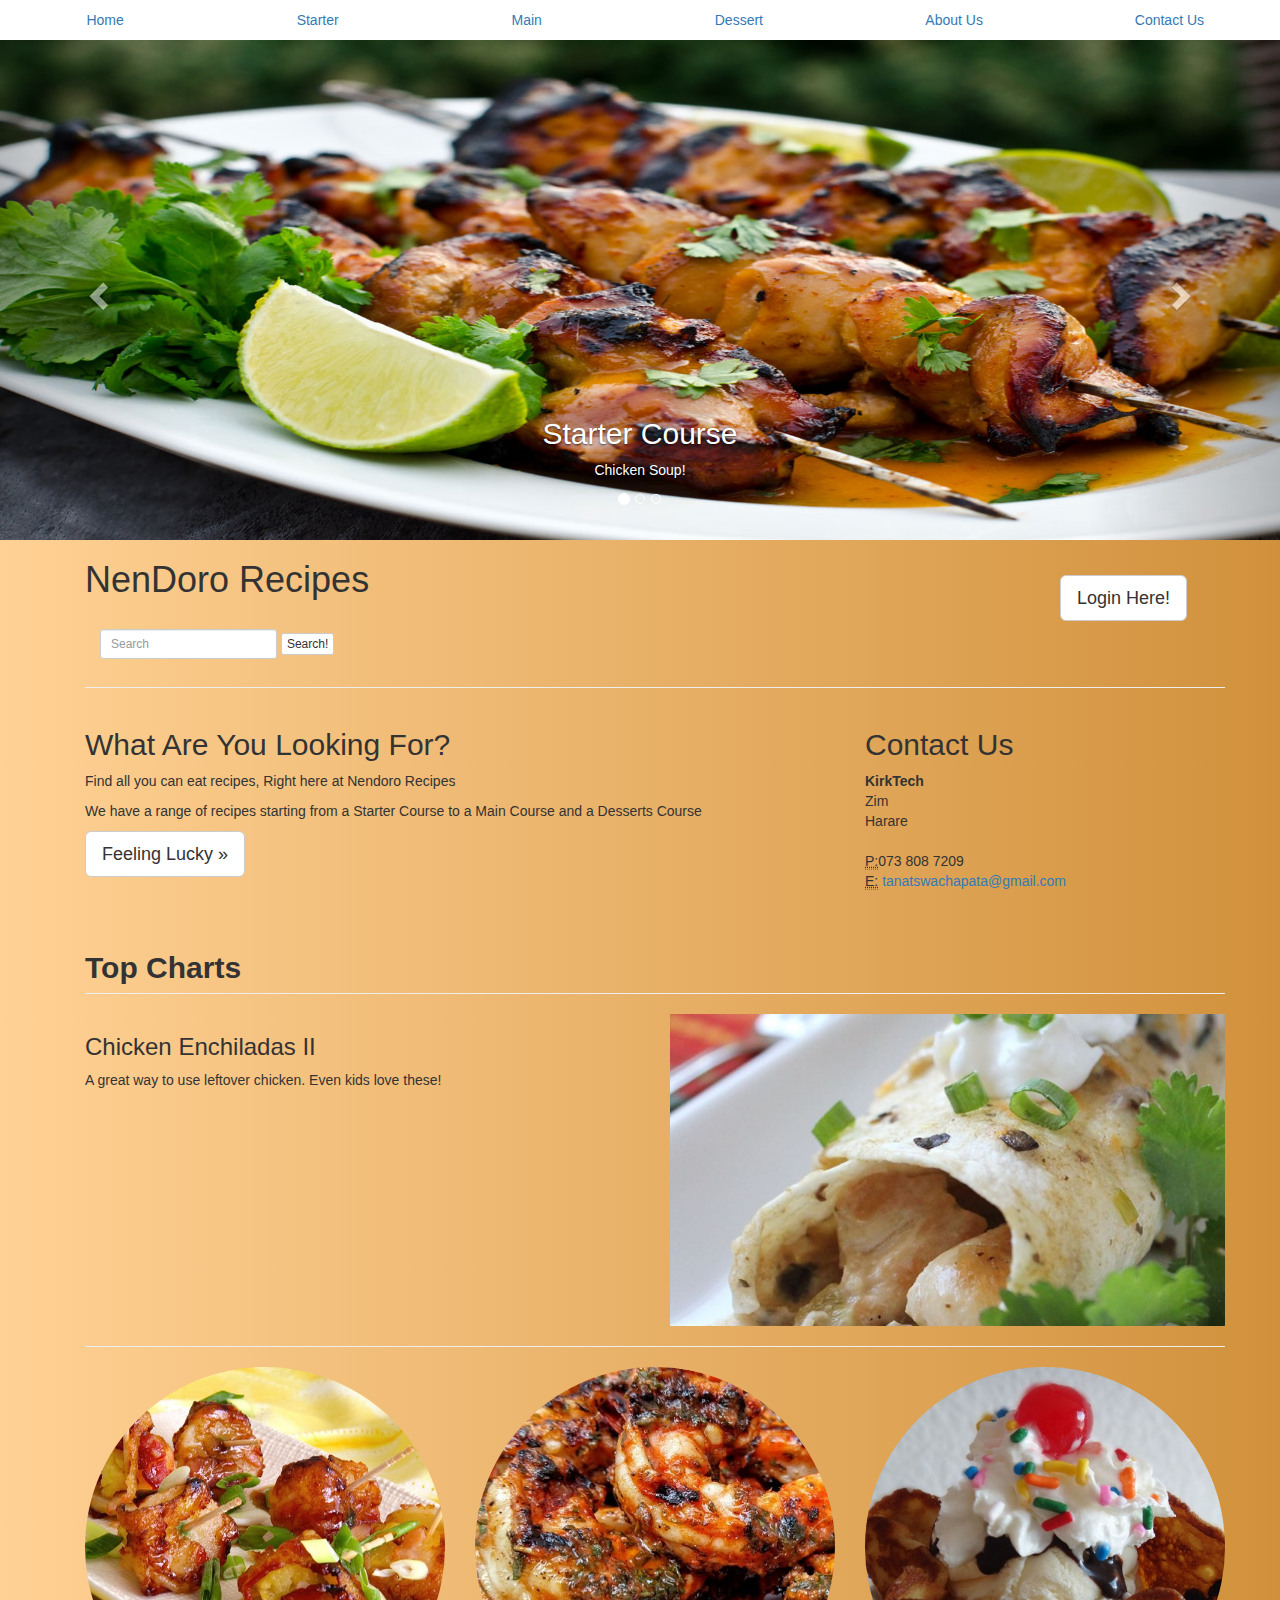
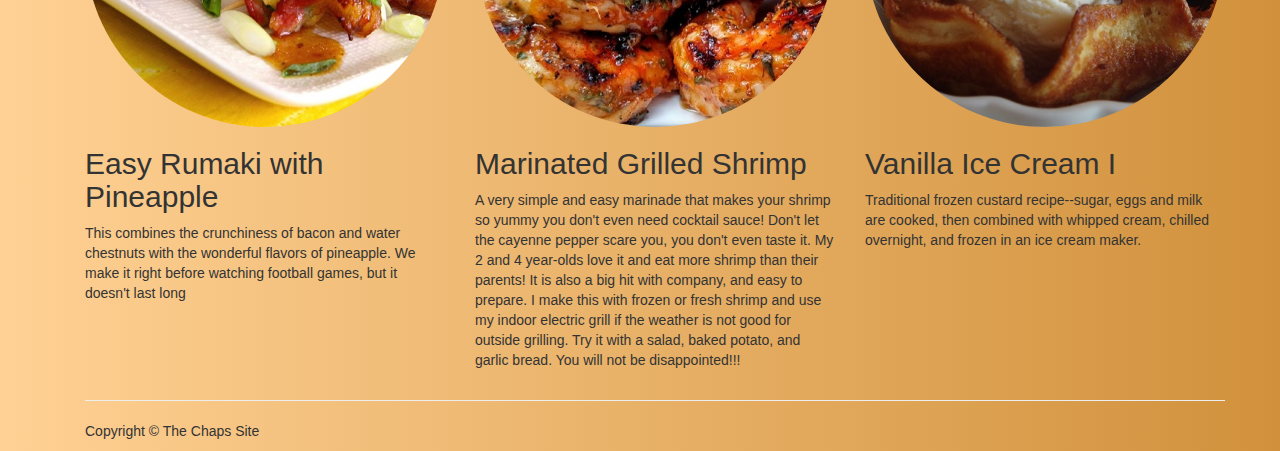
<file: index.html>
<!DOCTYPE html>
<html lang="en">

<head>

    <title>NenDoro Recipes</title>

    <!-- Bootstrap Core CSS -->
    <link href="css/bootstrap.min.css" rel="stylesheet">

    <!-- Custom CSS -->
    <link href="css/business-frontpage.css" rel="stylesheet">

    <style>
  .modal-header, h4, .close {
      background-color: #5cb85c;
      color:white !important;
      text-align: center;
      font-size: 30px;
  }
  .modal-footer {
      background-color: #f9f9f9;
  }

  .log {
    margin-top: 35px;
  }

  
  </style>
</head>

<body>

<!-- Navigation -->
<ul class="nav nav-pills nav-justified">
  <li role="presentation"><a href="index.html">Home</a></li>
  <li role="presentation"><a href="Pages/starter/starter.html">Starter</a></li>
  <li role="presentation"><a href="Pages/main/main.html">Main</a></li>
  <li role="presentation"><a href="Pages/dessert/des.html">Dessert</a></li>
  <li role="presentation"><a href="Pages/about/about.html">About Us</a></li>
  <li role="presentation"><a href="Pages/contact/contact us.html">Contact Us</a></li>
</ul>
<!--End of Nav Bar-->

<!--Start of Slide Show-->
  <div id="myCarousel" class="carousel slide" data-ride="carousel">
    <!-- Indicators -->
    <ol class="carousel-indicators">
      <li data-target="#myCarousel" data-slide-to="0" class="active"></li>
      <li data-target="#myCarousel" data-slide-to="1"></li>
      <li data-target="#myCarousel" data-slide-to="2"></li>
    </ol>

    <!-- Wrapper for slides -->
    <div class="carousel-inner" role="listbox">
      <div class="item active">
        <img src="public/img/chicken_recipes_cool_free_download_wallpapers_cute_wallpaperss.jpg" alt="Chicken">
            <div class="carousel-caption">
                <h2>Starter Course</h2>
                <p>Chicken Soup!</p>
            </div>
      </div>

      <div class="item">
        <img src="public/img/K2wZbM.jpg" alt="Chicken" width="460" height="345">
        <div class="carousel-caption">
                <h2>Main Course</h2>
                <p>Chicken Deluxe!</p>
            </div>
      </div>
    
      <div class="item">
        <img src="public/img/roasted-chicken-thighs-with-lemon-and-oregano-940x560.jpg" alt="Chicken" width="460" height="345">
        <div class="carousel-caption">
                <h2>Dessert Course</h2>
                <p>Chicken Pudding!</p>
            </div>
      </div>
    </div>

    <!-- Left and right controls -->
    <a class="left carousel-control" href="#myCarousel" role="button" data-slide="prev">
      <span class="glyphicon glyphicon-chevron-left" aria-hidden="true"></span>
      <span class="sr-only">Previous</span>
    </a>
    <a class="right carousel-control" href="#myCarousel" role="button" data-slide="next">
      <span class="glyphicon glyphicon-chevron-right" aria-hidden="true"></span>
      <span class="sr-only">Next</span>
    </a>
  </div>
<!--End of Slide SHow-->

<div class="boss">

        <div class="container">
       <div class="bs-example"></div>
    <!-- Image Background Page Header -->
    <!-- Note: The background image is set within the business-casual.css file. -->
    <header class="business-header">
        <div class="container">
            <div class="row">
                <div class="col-lg-10">
                    <h1 class="tagline">NenDoro Recipes</h1>
                </div>

                <!--Login Page-->

                <div class="log">
                <div class="col-lg-2">
  <!-- Trigger the modal with a button -->
  <button type="button" class="btn btn-default btn-lg" id="myBtn">Login Here!</button>

  <!-- Modal -->
  <div class="modal fade" id="myModal" role="dialog">
    <div class="modal-dialog">
    
      <!-- Modal content-->
      <div class="modal-content">
        <div class="modal-header" style="padding:35px 50px;">
          <button type="button" class="close" data-dismiss="modal">&times;</button>
          <h4>Login</h4>
        </div>
        <div class="modal-body" style="padding:40px 50px;">
          <form role="form">
            <div class="form-group">
              <input type="email" class="form-control" id="email" placeholder="Enter email">
            </div>
            <div class="form-group">
              <input type="text" class="form-control" id="psw" placeholder="Enter password">
            </div>
              <button type="submit" class="btn btn-success btn-block"> Login</button>
          </form>
        </div>
        <div class="modal-footer">
          <button type="submit" class="btn btn-danger btn-default pull-left" data-dismiss="modal"> Cancel</button>
          <p>Not a member? <a href="Pages/login/login.html">Sign Up</a></p>
          <p>Forgot <a href="Pages/login/thankyou.html">Password?</a></p>
        </div>
      </div>
      
    </div>
  </div>
</div>
</div>

                <!-- End of Login Page-->


                <div class="col-lg-12">
                 <form class="navbar-form navbar-left">
        <div class="form-group">
          <input type="text" class="form-control input-sm" placeholder="Search">
        </div>
        
        <button type="submit" class="btn btn-default btn-xs">Search!</button>
      </form>
      </div>
            </div>
        </div>
    </header>

    <!-- Page Content -->
    <div class="container">

        <hr>

        <div class="row">
            <div class="col-sm-8">
                <h2>What Are You Looking For?</h2>
                <p>Find all you can eat recipes, Right here at Nendoro Recipes</p>
                <p>We have a range of recipes starting from a Starter Course to a Main Course and a Desserts Course</p>
                <p>
                    <a class="btn btn-default btn-lg" href="Pages/starter/starter.html">Feeling Lucky &raquo;</a>
                </p>
            </div>
            <div class="col-sm-4">
                <h2>Contact Us</h2>
                <address>
                    <strong>KirkTech</strong>
                    <br>Zim
                    <br>Harare
                    <br>
                </address>
                <address>
                    <abbr title="Phone">P:</abbr>073 808 7209
                    <br>
                    <abbr title="Email">E:</abbr> <a href="#">tanatswachapata@gmail.com</a>
                </address>
            </div>
        </div>
        <!-- /.row -->

     

         <!-- Features Section -->
        <div class="row">
            <div class="col-lg-12">
                <h2 class="page-header"><strong>Top Charts</strong></h2>
            </div>
            <div class="col-md-6">
                <h3>Chicken Enchiladas II</h3>
                <p>A great way to use leftover chicken. Even kids love these!</p>
            </div>
            <div class="col-md-6">
                <img class="img-responsive" src="public/img/663423.jpg" alt="">
            </div>
        </div>
        <!-- /.row -->

        <hr>

        <div class="row">
            <div class="col-sm-4">
                <img class="img-circle img-responsive img-center" src="public/img/1291543.jpg" alt="">
                <h2>Easy Rumaki with Pineapple</h2>
                <p>This combines the crunchiness of bacon and water chestnuts with the wonderful flavors of pineapple. We make it right before watching football games, but it doesn't last long</p>
            </div>
            <div class="col-sm-4">
                <img src="public/img/2374052 (1).jpg" alt="" height="600" class="img-circle img-responsive img-center">
                <h2>Marinated Grilled Shrimp</h2>
                <p>A very simple and easy marinade that makes your shrimp so yummy you don't even need cocktail sauce! Don't let the cayenne pepper scare you, you don't even taste it. My 2 and 4 year-olds love it and eat more shrimp than their parents! It is also a big hit with company, and easy to prepare. I make this with frozen or fresh shrimp and use my indoor electric grill if the weather is not good for outside grilling. Try it with a salad, baked potato, and garlic bread. You will not be disappointed!!!</p>
            </div>
            <div class="col-sm-4">
                <img class="img-circle img-responsive img-center" src="public/img/871407.jpg" alt="">
                <h2>Vanilla Ice Cream I</h2>
                <p>Traditional frozen custard recipe--sugar, eggs and milk are cooked, then combined with whipped cream, chilled overnight, and frozen in an ice cream maker.</p>
            </div>
        </div>
        <!-- /.row -->

        <hr>

        <!-- Footer -->
        <footer>
            <div class="row">
                <div class="col-lg-12">
                    <p>Copyright &copy; The Chaps Site</p>
                </div>
            </div>
            <!-- /.row -->
        </footer>

    </div>
    <!-- /.container -->

    </div>

    <!-- jQuery -->
    <script src="js/jquery.js"></script>

    <!-- Bootstrap Core JavaScript -->
    <script src="js/bootstrap.min.js"></script>

    <!-- Script to Activate the Carousel -->
<script>
 $(function(){
    $('.carousel').carousel({
      interval: 3000
    });
});
</script> 

<script>
$(document).ready(function(){
    $("#myBtn").click(function(){
        $("#myModal").modal();
    });
});
</script>
</body>

</html>
</file>
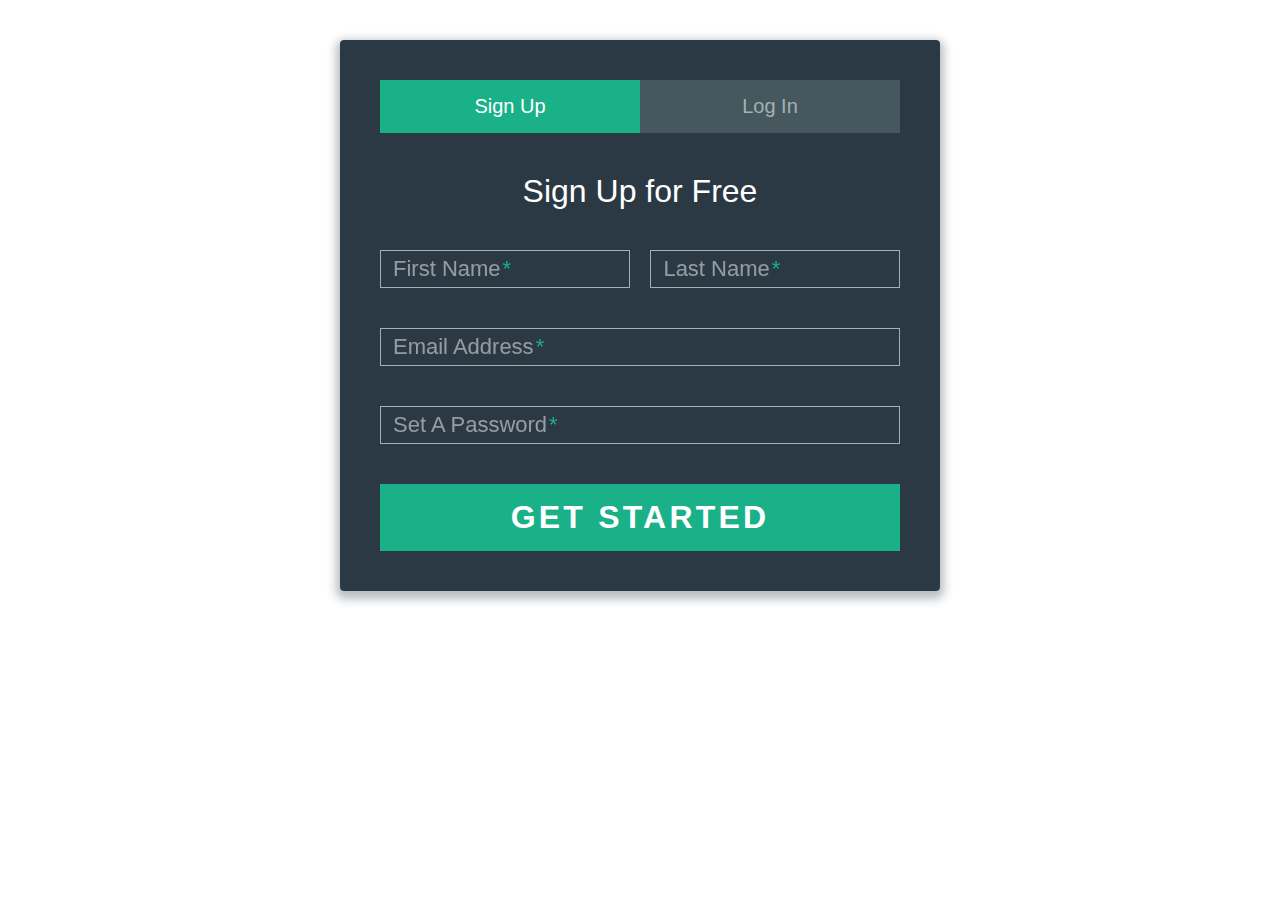
<file: Pages/login/index.html>
<!DOCTYPE html>
<html >
  <head>
    <meta charset="UTF-8">
    <title>Sign-Up/Login Form</title>
    <link href='http://fonts.googleapis.com/css?family=Titillium+Web:400,300,600' rel='stylesheet' type='text/css'>
    
    <link rel="stylesheet" href="css/normalize.css">

    
        <link rel="stylesheet" href="css/style.css">

    
    
    
    
  </head>

  <body>

    <div class="form">
      
      <ul class="tab-group">
        <li class="tab active"><a href="#signup">Sign Up</a></li>
        <li class="tab"><a href="#login">Log In</a></li>
      </ul>
      
      <div class="tab-content">
        <div id="signup">   
          <h1>Sign Up for Free</h1>
          
          <form action="/" method="post">
          
          <div class="top-row">
            <div class="field-wrap">
              <label>
                First Name<span class="req">*</span>
              </label>
              <input type="text" required autocomplete="off" />
            </div>
        
            <div class="field-wrap">
              <label>
                Last Name<span class="req">*</span>
              </label>
              <input type="text"required autocomplete="off"/>
            </div>
          </div>

          <div class="field-wrap">
            <label>
              Email Address<span class="req">*</span>
            </label>
            <input type="email"required autocomplete="off"/>
          </div>
          
          <div class="field-wrap">
            <label>
              Set A Password<span class="req">*</span>
            </label>
            <input type="password"required autocomplete="off"/>
          </div>
          
          <button type="submit" class="button button-block"/>Get Started</button>
          
          </form>

        </div>
        
        <div id="login">   
          <h1>Welcome Back!</h1>
          
          <form action="/" method="post">
          
            <div class="field-wrap">
            <label>
              Email Address<span class="req">*</span>
            </label>
            <input type="email"required autocomplete="off"/>
          </div>
          
          <div class="field-wrap">
            <label>
              Password<span class="req">*</span>
            </label>
            <input type="password"required autocomplete="off"/>
          </div>
          
          <p class="forgot"><a href="#">Forgot Password?</a></p>
          
          <button class="button button-block"/>Log In</button>
          
          </form>

        </div>
        
      </div><!-- tab-content -->
      
</div> <!-- /form -->
    <script src='http://cdnjs.cloudflare.com/ajax/libs/jquery/2.1.3/jquery.min.js'></script>

        <script src="js/index.js"></script>

    
    
  </body>
</html>
</file>
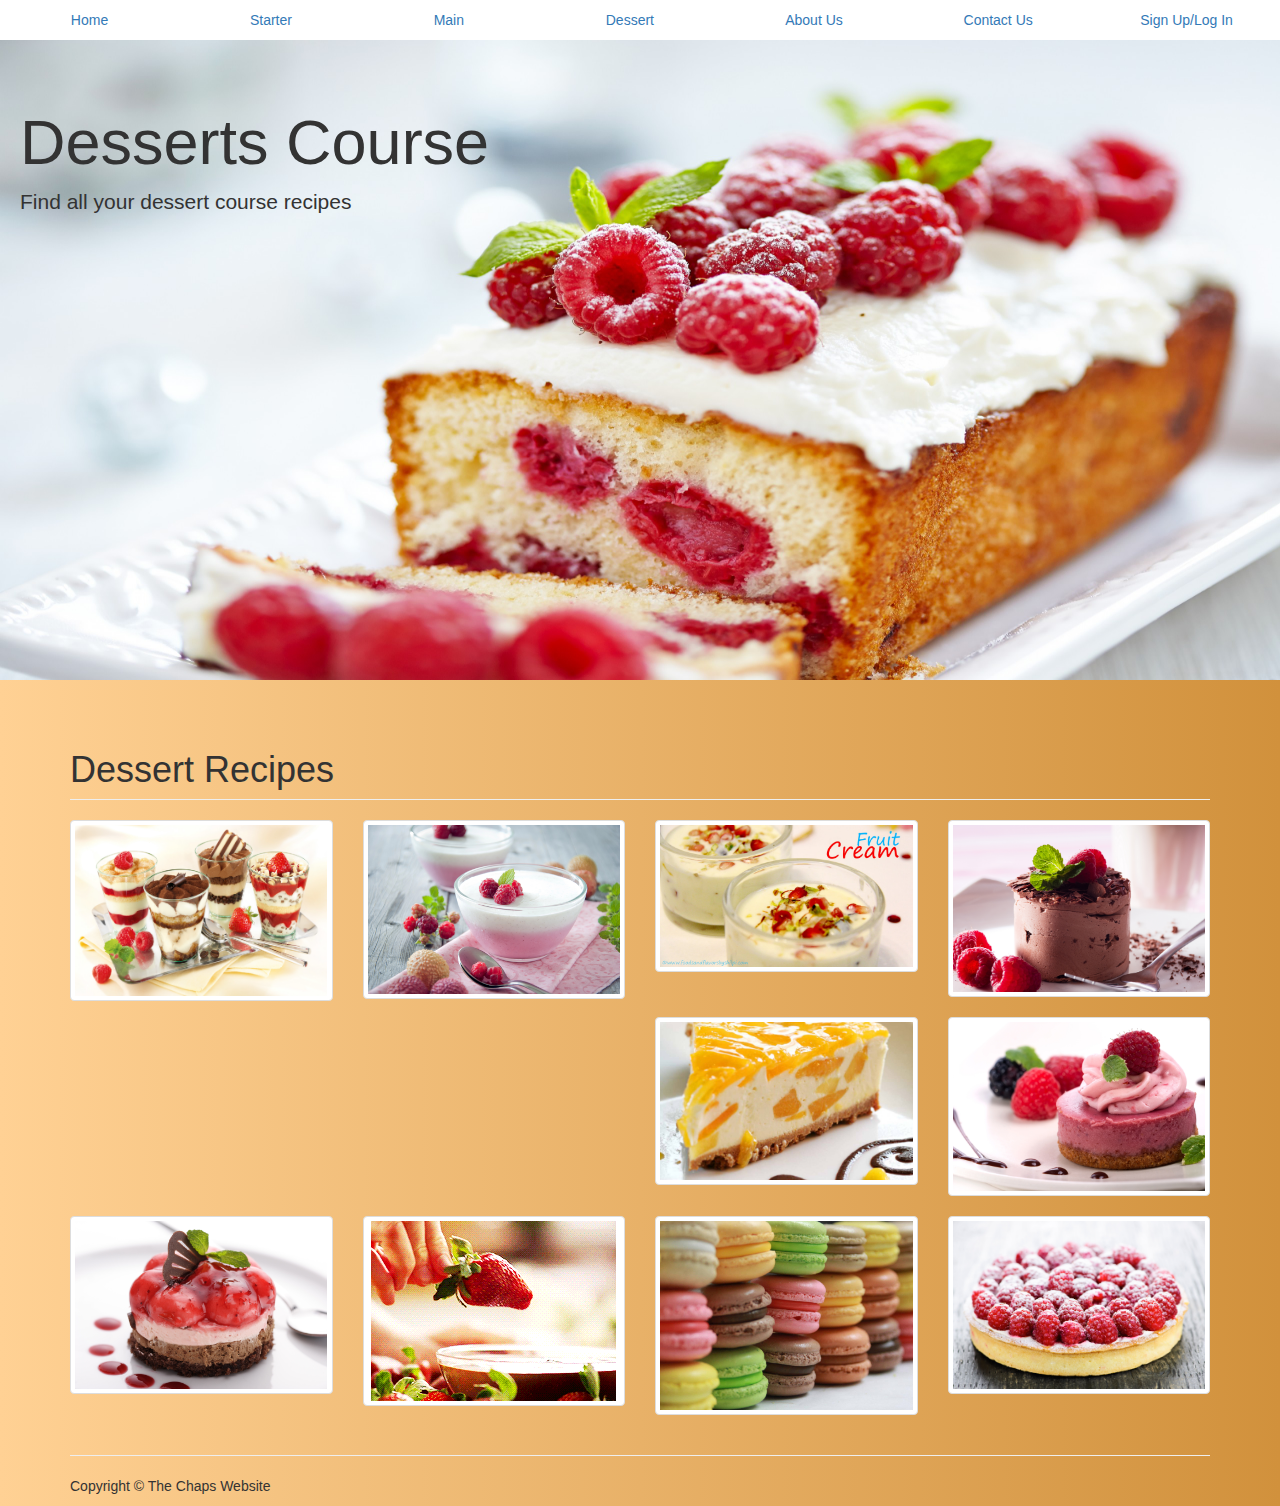
<file: Pages/dessert/des.html>
<!DOCTYPE html>
<html>
<head>
	<title>Dessert!</title>

	<!-- Bootstrap Core CSS -->
    <link href="css/bootstrap.min.css" rel="stylesheet">

    <!-- Custom CSS -->
    <link href="des.css" rel="stylesheet">
</head>
<body>

<!-- Navigation -->
<ul class="nav nav-pills nav-justified">
  <li role="presentation"><a href="../../index.html">Home</a></li>
  <li role="presentation"><a href="../starter/starter.html">Starter</a></li>
  <li role="presentation"><a href="../main/main.html">Main</a></li>
  <li role="presentation"><a href="#">Dessert</a></li>
  <li role="presentation"><a href="../about/about.html">About Us</a></li>
  <li role="presentation"><a href="../contact/contact us.html">Contact Us</a></li>
  <li role="presentation"><a href="../login/login.html">Sign Up/Log In</a></li>
</ul>
<!--End of Nav Bar-->

<div class="boss">
<div class="jumbotron">
    <h1>Desserts Course</h1> 
    <p>
    	Find all your dessert course recipes
    </p> 
  </div>

  
  <!-- Page Content -->
    <div class="container">

        <div class="row">

            <div class="col-lg-12">
                <h1 class="page-header">Dessert Recipes</h1>
            </div>

            <div class="col-lg-3 col-md-4 col-xs-6 thumb">
                <a class="thumbnail" href="#">
                    <img class="img-responsive" src="img/396289.jpg" alt="">
                </a>
            </div>
            <div class="col-lg-3 col-md-4 col-xs-6 thumb">
                <a class="thumbnail" href="#">
                    <img class="img-responsive" src="img/407590.jpg" alt="">
                </a>
            </div>
            <div class="col-lg-3 col-md-4 col-xs-6 thumb">
                <a class="thumbnail" href="#">
                    <img class="img-responsive" src="img/maxresdefault.jpg" alt="">
                </a>
            </div>
            <div class="col-lg-3 col-md-4 col-xs-6 thumb">
                <a class="thumbnail" href="#">
                    <img class="img-responsive" src="img/210129.jpg" alt="">
                </a>
            </div>
            <div class="col-lg-3 col-md-4 col-xs-6 thumb">
                <a class="thumbnail" href="#">
                    <img class="img-responsive" src="img/Mango_Cheesecake_Recipe_shutterstock_14818258_thumbnail_1280x800.jpg" alt="">
                </a>
            </div>
            <div class="col-lg-3 col-md-4 col-xs-6 thumb">
                <a class="thumbnail" href="#">
                    <img class="img-responsive" src="img/190135.jpg" alt="">
                </a>
            </div>
            <div class="col-lg-3 col-md-4 col-xs-6 thumb">
                <a class="thumbnail" href="#">
                    <img class="img-responsive" src="img/358959-admin.jpg" alt="">
                </a>
            </div>
            <div class="col-lg-3 col-md-4 col-xs-6 thumb">
                <a class="thumbnail" href="#">
                    <img class="img-responsive" src="img/giphy.gif" alt="">
                </a>
            </div>
           
            <div class="col-lg-3 col-md-4 col-xs-6 thumb">
                <a class="thumbnail" href="#">
                    <img class="img-responsive" src="img/course-desserts-macarons-flickr-68711844@N07-Michael-Stern-15204286153-4x3.jpg" alt="">
                </a>
            </div>
            <div class="col-lg-3 col-md-4 col-xs-6 thumb">
                <a class="thumbnail" href="#">
                    <img class="img-responsive" src="img/summer-dessert-lemon-chess-pie-recipe.jpg" alt="">
                </a>
            </div>
        </div>

        <hr>

        <!-- Footer -->
        <footer>
            <div class="row">
                <div class="col-lg-12">
                    <p>Copyright &copy; The Chaps Website</p>
                </div>
            </div>
        </footer>

    </div>
    <!-- /.container -->
    </div>






<!-- jQuery -->
    <script src="js/jquery.js"></script>

    <!-- Bootstrap Core JavaScript -->
    <script src="js/bootstrap.min.js"></script>
</body>
</html>
</file>
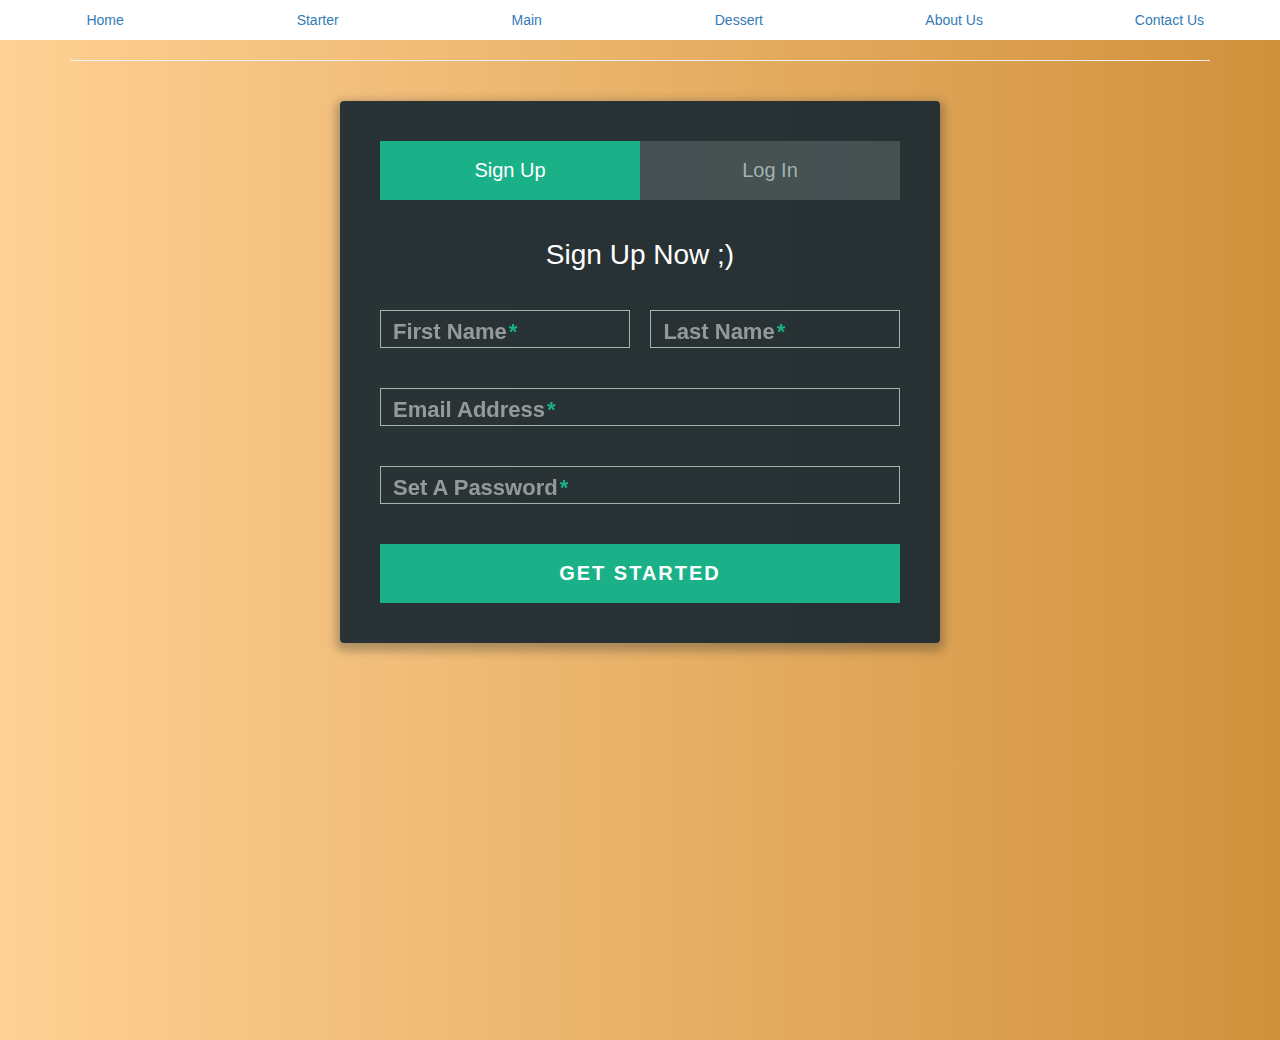
<file: Pages/login/login.html>
<!DOCTYPE html>
<html>
<head>
  <title>Login/Sign In</title>

  <meta name="viewport" content="width=device-width, initial-scale=1">

  <!-- Bootstrap Core CSS -->
    <link href="css/bootstrap.min.css" rel="stylesheet">

    <!-- Custom CSS -->
    <link href="login.css" rel="stylesheet">

    <link href='http://fonts.googleapis.com/css?family=Titillium+Web:400,300,600' rel='stylesheet' type='text/css'>
    
    <link rel="stylesheet" href="css/normalize.css">

    
        <link rel="stylesheet" href="css/style.css">

<style>
  .modal-header, h4, .close {
      background-color: #5cb85c;
      color:white !important;
      text-align: center;
      font-size: 30px;
  }
  .modal-footer {
      background-color: #f9f9f9;
  }

.boss {
  background: #D1913C; /* fallback for old browsers */
background: -webkit-linear-gradient(to left, #D1913C , #FFD194); /* Chrome 10-25, Safari 5.1-6 */
background: linear-gradient(to left, #D1913C , #FFD194); /* W3C, IE 10+/ Edge, Firefox 16+, Chrome 26+, Opera 12+, Safari 7+ */
height: 100%;
width: 100%;
min-height: 1000px;
}

a:hover, a:active {
  background: #D1913C; /* fallback for old browsers */
background: -webkit-linear-gradient(to left, #D1913C , #FFD194); /* Chrome 10-25, Safari 5.1-6 */
background: linear-gradient(to left, #D1913C , #FFD194); /* W3C, IE 10+/ Edge, Firefox 16+, Chrome 26+, Opera 12+, Safari 7+ */
}


  </style>
</head>
<body>
<!-- Navigation -->
<ul class="nav nav-pills nav-justified">
  <li role="presentation"><a href="../../index.html">Home</a></li>
  <li role="presentation"><a href="../starter/starter.html">Starter</a></li>
  <li role="presentation"><a href="../main/main.html">Main</a></li>
  <li role="presentation"><a href="../dessert/des.html">Dessert</a></li>
  <li role="presentation"><a href="../about/about.html">About Us</a></li>
  <li role="presentation"><a href="../contact/contact us.html">Contact Us</a></li>
</ul>
<!--End of Nav Bar-->


<div class="boss">
<div class="container">
<hr>
  <div class="form">
      
      <ul class="tab-group">
        <li class="tab active"><a href="#signup">Sign Up</a></li>
        <li class="tab"><a href="#login">Log In</a></li>
      </ul>
      
      <div class="tab-content">
        <div id="signup">   
          <h1>Sign Up Now ;)</h1>
          
          <form action="/" method="post">
          
          <div class="top-row">
            <div class="field-wrap">
              <label>
                First Name<span class="req">*</span>
              </label>
              <input type="text" required autocomplete="off" />
            </div>
        
            <div class="field-wrap">
              <label>
                Last Name<span class="req">*</span>
              </label>
              <input type="text"required autocomplete="off"/>
            </div>
          </div>

          <div class="field-wrap">
            <label>
              Email Address<span class="req">*</span>
            </label>
            <input type="email"required autocomplete="off"/>
          </div>
          
          <div class="field-wrap">
            <label>
              Set A Password<span class="req">*</span>
            </label>
            <input type="password"required autocomplete="off"/>
          </div>
          
          <button type="submit" formaction="../../index.html" class="button button-block"/>Get Started</button>
          
          </form>

        </div>
        
        <div id="login">   
          <h1>Login :)</h1>
          
          <form action="/" method="post">
          
            <div class="field-wrap">
            <label>
              Email Address<span class="req">*</span>
            </label>
            <input type="email"required autocomplete="off"/>
          </div>
          
          <div class="field-wrap">
            <label>
              Password<span class="req">*</span>
            </label>
            <input type="password"required autocomplete="off"/>
          </div>
          
          <p class="forgot"><a href="thankyou.html">Forgot Password?</a></p>
          
          <button class="button button-block" formaction="../../index.html"/>Log In</button>
          
          </form>

        </div>
        
      </div><!-- tab-content -->
      
</div> <!-- /form -->

 
  </div>
  </div>
 

<!-- jQuery -->
    <script src="js/jquery.js"></script>

    <!-- Bootstrap Core JavaScript -->
    <script src="js/bootstrap.min.js"></script>

     <script src='http://cdnjs.cloudflare.com/ajax/libs/jquery/2.1.3/jquery.min.js'></script>

        <script src="js/index.js"></script>


</body>
</html>
</file>
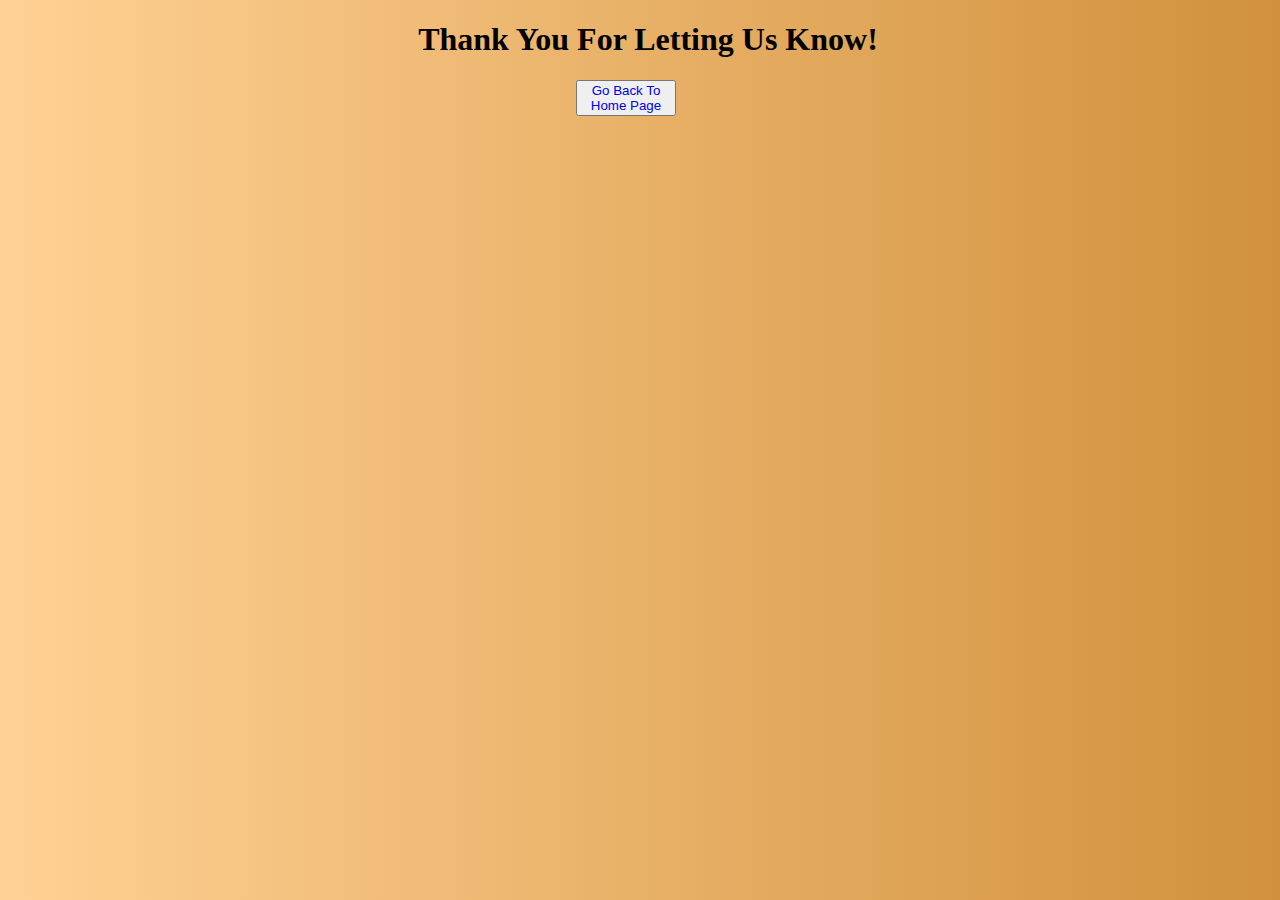
<file: Pages/login/thankyou.html>
<!DOCTYPE html>
<html>
<head>
	<title>Forgotten Password</title>

	<style type="text/css">
		
		h1 {
			position: center;
			text-align: center;
		}

		body {
			 background: #D1913C; /* fallback for old browsers */
background: -webkit-linear-gradient(to left, #D1913C , #FFD194); /* Chrome 10-25, Safari 5.1-6 */
background: linear-gradient(to left, #D1913C , #FFD194); /* W3C, IE 10+/ Edge, Firefox 16+, Chrome 26+, Opera 12+, Safari 7+ */
height: 100%;
width: 100%;
		}

		a {
			text-decoration: none;
		}

		button {
			width: 100px;
			position: absolute;
			left: 45%;
			right: 50%;
		}
	</style>
</head>
<body>

<h1>Thank You For Letting Us Know!</h1>

<button><a href="../../index.html">Go Back To Home Page</a></button>

</body>
</html>
</file>
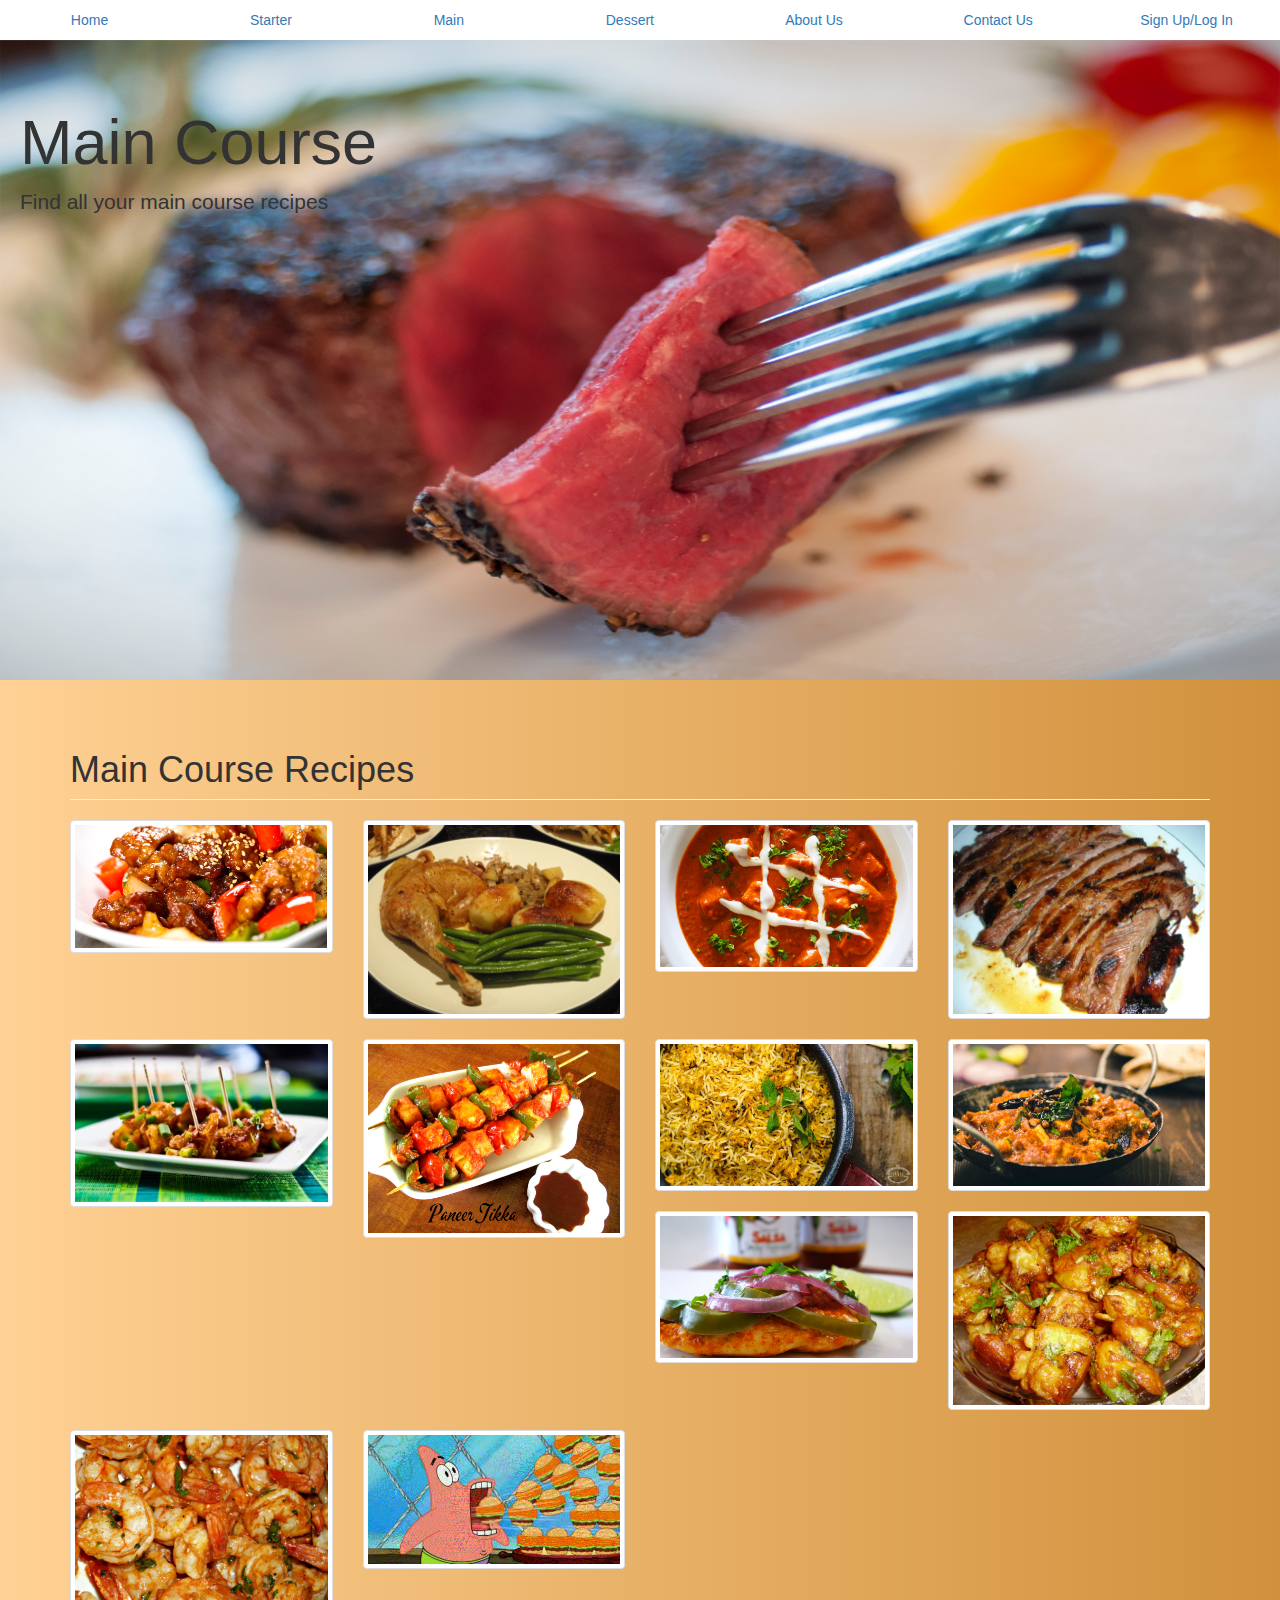
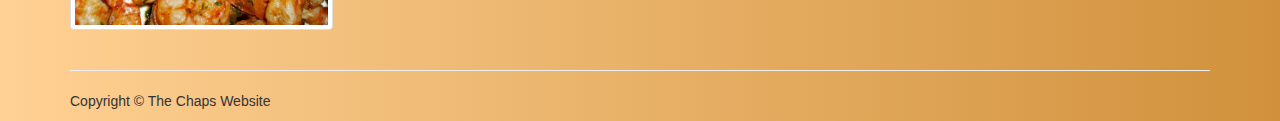
<file: Pages/main/main.html>
<!DOCTYPE html>
<html>
<head>
	<title>Main Course</title>
	<!-- Bootstrap Core CSS -->
    <link href="css/bootstrap.min.css" rel="stylesheet">

    <!-- Custom CSS -->
    <link href="main.css" rel="stylesheet">


</head>
<body>

<!-- Navigation -->
<ul class="nav nav-pills nav-justified">
  <li role="presentation"><a href="../../index.html">Home</a></li>
  <li role="presentation"><a href="../starter/starter.html">Starter</a></li>
  <li role="presentation"><a href="#">Main</a></li>
  <li role="presentation"><a href="../dessert/des.html">Dessert</a></li>
  <li role="presentation"><a href="../about/about.html">About Us</a></li>
  <li role="presentation"><a href="../contact/contact us.html">Contact Us</a></li>
  <li role="presentation"><a href="../login/login.html">Sign Up/Log In</a></li>
</ul>
<!--End of Nav Bar-->

<div class="boss">
<div class="jumbotron">
    <h1>Main Course</h1> 
    <p>
    	Find all your main course recipes
    </p> 
  </div>

  
  <!-- Page Content -->
    <div class="container">

        <div class="row">

            <div class="col-lg-12">
                <h1 class="page-header">Main Course Recipes</h1>
            </div>

            <div class="col-lg-3 col-md-4 col-xs-6 thumb">
                <a class="thumbnail" href="#">
                    <img class="img-responsive" src="img/993983-chinese-food.jpg" alt="">
                </a>
            </div>
            <div class="col-lg-3 col-md-4 col-xs-6 thumb">
                <a class="thumbnail" href="#">
                    <img class="img-responsive" src="img/chicken-close-up.jpg" alt="">
                </a>
            </div>
            <div class="col-lg-3 col-md-4 col-xs-6 thumb">
                <a class="thumbnail" href="#">
                    <img class="img-responsive" src="img/maxresdefault.jpg" alt="">
                </a>
            </div>
            <div class="col-lg-3 col-md-4 col-xs-6 thumb">
                <a class="thumbnail" href="#">
                    <img class="img-responsive" src="img/DSCN5401_zps714712d3.jpg" alt="">
                </a>
            </div>
            <div class="col-lg-3 col-md-4 col-xs-6 thumb">
                <a class="thumbnail" href="#">
                    <img class="img-responsive" src="img/Gobi_Manchurian_Recipe_thumbnail_1280x800.jpg" alt="">
                </a>
            </div>
            <div class="col-lg-3 col-md-4 col-xs-6 thumb">
                <a class="thumbnail" href="#">
                    <img class="img-responsive" src="img/img_01052.jpg" alt="">
                </a>
            </div>
            <div class="col-lg-3 col-md-4 col-xs-6 thumb">
                <a class="thumbnail" href="#">
                    <img class="img-responsive" src="img/maxresdefault (1).jpg" alt="">
                </a>
            </div>
            <div class="col-lg-3 col-md-4 col-xs-6 thumb">
                <a class="thumbnail" href="#">
                    <img class="img-responsive" src="img/milijulisabziir2.jpg" alt="">
                </a>
            </div>
           
            <div class="col-lg-3 col-md-4 col-xs-6 thumb">
                <a class="thumbnail" href="#">
                    <img class="img-responsive" src="img/847111ab502e9c930f9b32f51d565c21.jpg" alt="">
                </a>
            </div>
            <div class="col-lg-3 col-md-4 col-xs-6 thumb">
                <a class="thumbnail" href="#">
                    <img class="img-responsive" src="img/p7070001.jpg" alt="">
                </a>
            </div>
            <div class="col-lg-3 col-md-4 col-xs-6 thumb">
                <a class="thumbnail" href="#">
                    <img class="img-responsive" src="img/cooked-shrimp.jpg" alt="">
                </a>
            </div>
            <div class="col-lg-3 col-md-4 col-xs-6 thumb">
                <a class="thumbnail" href="#">
                    <img class="img-responsive" src="img/giphy.gif" alt="">
                </a>
            </div>
        </div>

        <hr>

        <!-- Footer -->
        <footer>
            <div class="row">
                <div class="col-lg-12">
                    <p>Copyright &copy; The Chaps Website</p>
                </div>
            </div>
        </footer>

    </div>
    <!-- /.container -->
    </div>






<!-- jQuery -->
    <script src="js/jquery.js"></script>

    <!-- Bootstrap Core JavaScript -->
    <script src="js/bootstrap.min.js"></script>
</body>
</html>
</file>
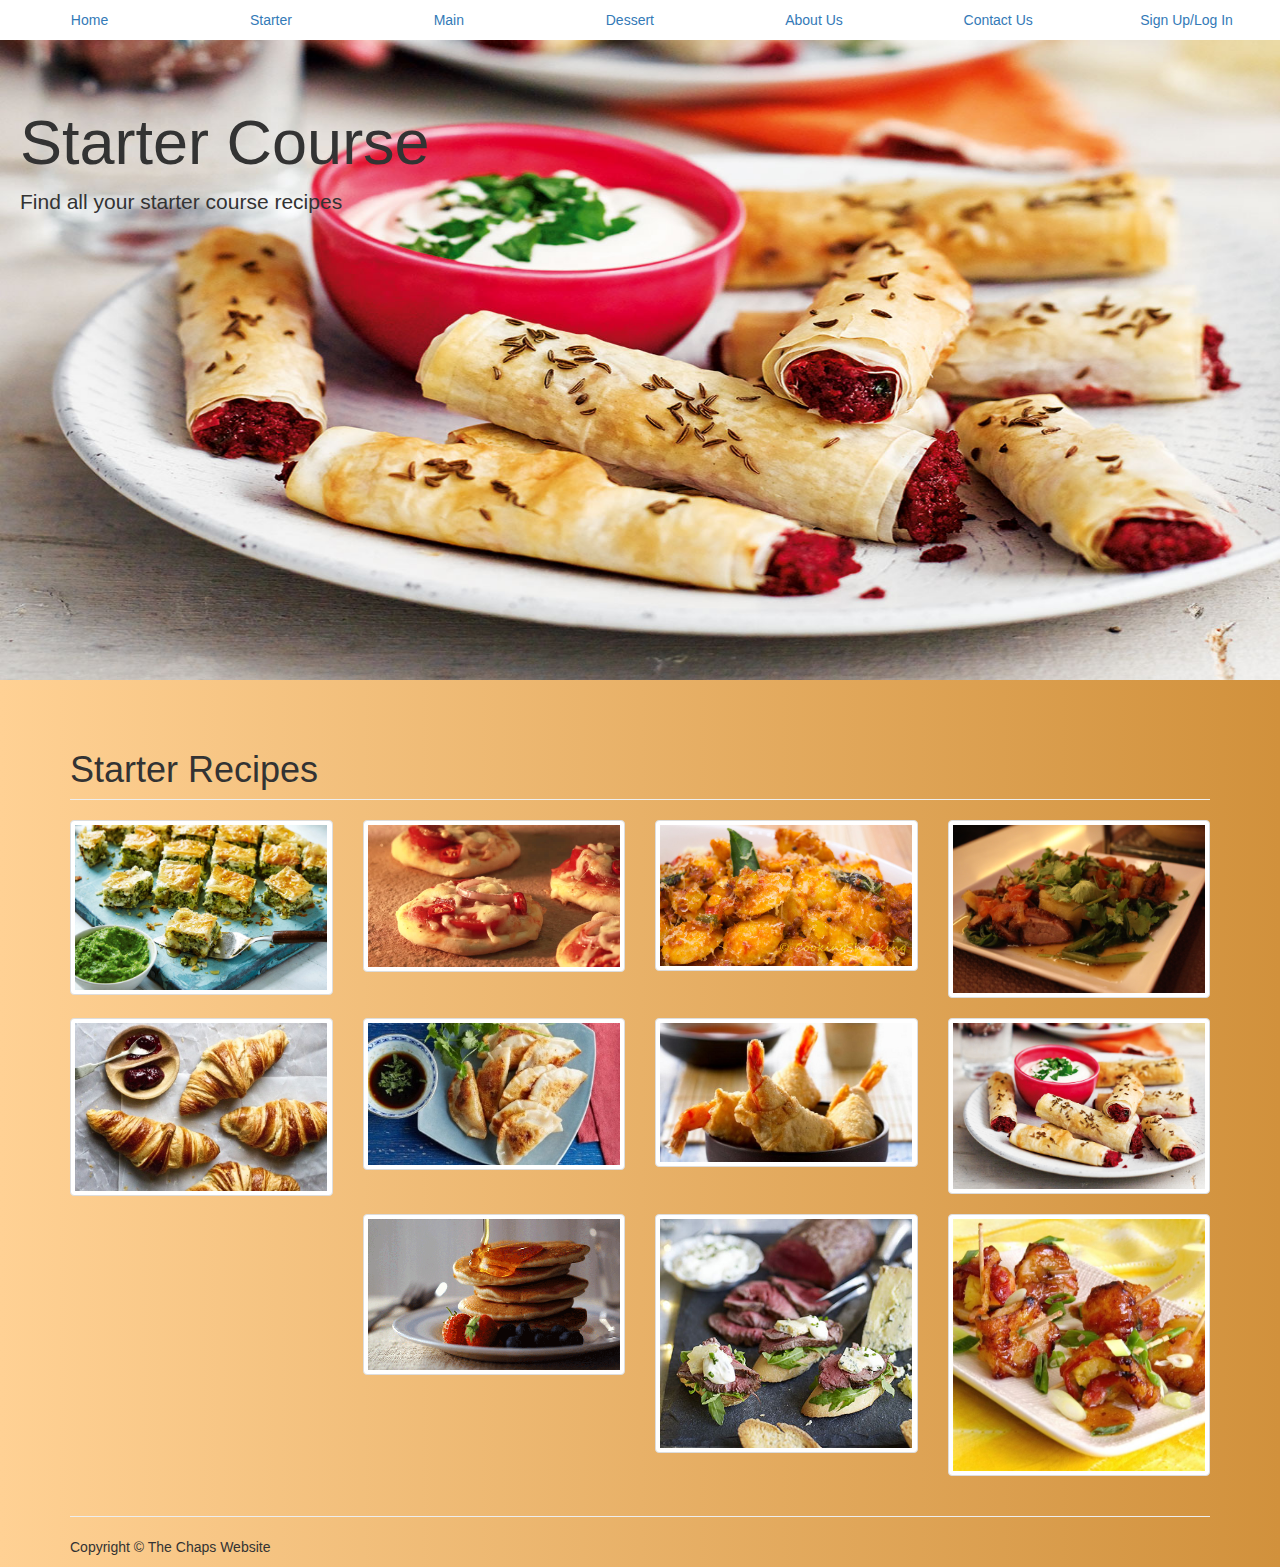
<file: Pages/starter/starter.html>
<!DOCTYPE html>
<html>
<head>
	<title>Starter Course</title>

	<!-- Bootstrap Core CSS -->
    <link href="css/bootstrap.min.css" rel="stylesheet">

    <!-- Custom CSS -->
    <link href="starter.css" rel="stylesheet">
</head>
<body>

<!-- Navigation -->
<ul class="nav nav-pills nav-justified">
  <li role="presentation"><a href="../../index.html">Home</a></li>
  <li role="presentation"><a href="starter.html">Starter</a></li>
  <li role="presentation"><a href="../main/main.html">Main</a></li>
  <li role="presentation"><a href="../dessert/des.html">Dessert</a></li>
  <li role="presentation"><a href="../about/about.html">About Us</a></li>
  <li role="presentation"><a href="../contact/contact us.html">Contact Us</a></li>
  <li role="presentation"><a href="../login/login.html">Sign Up/Log In</a></li>
</ul>
<!--End of Nav Bar-->

<div class="boss">
<div class="jumbotron">
    <h1>Starter Course</h1> 
    <p>
    	Find all your starter course recipes
    </p> 
  </div>

  
  <!-- Page Content -->
    <div class="container">

        <div class="row">

            <div class="col-lg-12">
                <h1 class="page-header">Starter Recipes</h1>
            </div>

            <div class="col-lg-3 col-md-4 col-xs-6 thumb">
                <a class="thumbnail" href="#">
                    <img class="img-responsive" src="img/150211-Tesco-Weekend-1044-brighter-LH-22463a1f-f661-4858-9048-a73f3135f9d9-0-1400x919.jpg" alt="">
                </a>
            </div>
            <div class="col-lg-3 col-md-4 col-xs-6 thumb">
                <a class="thumbnail" href="#">
                    <img class="img-responsive" src="img/759429926-wood-oven-oven-baked-backing-oven-oven-dish.jpg" alt="">
                </a>
            </div>
            <div class="col-lg-3 col-md-4 col-xs-6 thumb">
                <a class="thumbnail" href="#">
                    <img class="img-responsive" src="img/maxresdefault.jpg" alt="">
                </a>
            </div>
            <div class="col-lg-3 col-md-4 col-xs-6 thumb">
                <a class="thumbnail" href="#">
                    <img class="img-responsive" src="img/img_2606.jpg" alt="">
                </a>
            </div>
            <div class="col-lg-3 col-md-4 col-xs-6 thumb">
                <a class="thumbnail" href="#">
                    <img class="img-responsive" src="img/crossant1.jpg" alt="">
                </a>
            </div>
            <div class="col-lg-3 col-md-4 col-xs-6 thumb">
                <a class="thumbnail" href="#">
                    <img class="img-responsive" src="img/prawn-and-chive-potstickers.jpeg" alt="">
                </a>
            </div>
            <div class="col-lg-3 col-md-4 col-xs-6 thumb">
                <a class="thumbnail" href="#">
                    <img class="img-responsive" src="img/christmas-dinner-starter-ideas1.jpg" alt="">
                </a>
            </div>
            <div class="col-lg-3 col-md-4 col-xs-6 thumb">
                <a class="thumbnail" href="#">
                    <img class="img-responsive" src="img/RFO-BeetrootChickpeaBites-1400x919-v2-754111cd-54eb-4e65-8712-0adc3594f53a-0-1400x919.jpg" alt="">
                </a>
            </div>
           
            <div class="col-lg-3 col-md-4 col-xs-6 thumb">
                <a class="thumbnail" href="#">
                    <img class="img-responsive" src="img/giphy (1).gif" alt="">
                </a>
            </div>
            <div class="col-lg-3 col-md-4 col-xs-6 thumb">
                <a class="thumbnail" href="#">
                    <img class="img-responsive" src="img/diy-british-beef-crostini.jpg" alt="">
                </a>
            </div>
            <div class="col-lg-3 col-md-4 col-xs-6 thumb">
                <a class="thumbnail" href="#">
                    <img class="img-responsive" src="img/1291543.jpg" alt="">
                </a>
            </div>
        </div>

        <hr>

        <!-- Footer -->
        <footer>
            <div class="row">
                <div class="col-lg-12">
                    <p>Copyright &copy; The Chaps Website</p>
                </div>
            </div>
        </footer>

    </div>
    <!-- /.container -->
    </div>


	<!-- jQuery -->
    <script src="js/jquery.js"></script>

    <!-- Bootstrap Core JavaScript -->
    <script src="js/bootstrap.min.js"></script>
</body>
</html>
</file>
<file: css/business-frontpage.css>
.carousel-inner > .item > img,
  .carousel-inner > .item > a > img {
        height: 500px;
  		width: 100%;
  		min-width: 100%;
  }


.boss {
background: #D1913C; /* fallback for old browsers */
background: -webkit-linear-gradient(to left, #D1913C , #FFD194); /* Chrome 10-25, Safari 5.1-6 */
background: linear-gradient(to left, #D1913C , #FFD194); /* W3C, IE 10+/ Edge, Firefox 16+, Chrome 26+, Opera 12+, Safari 7+ */
 }

a:hover, a:active {
	background: #D1913C; /* fallback for old browsers */
background: -webkit-linear-gradient(to left, #D1913C , #FFD194); /* Chrome 10-25, Safari 5.1-6 */
background: linear-gradient(to left, #D1913C , #FFD194); /* W3C, IE 10+/ Edge, Firefox 16+, Chrome 26+, Opera 12+, Safari 7+ */
}
</file>
<file: Pages/login/css/style.css>
*, *:before, *:after {
  box-sizing: border-box;
}

html {
  overflow-y: scroll;
}

.form {
  background: rgba(19, 35, 47, 0.9);
  padding: 40px;
  max-width: 600px;
  margin: 40px auto;
  border-radius: 4px;
  box-shadow: 0 4px 10px 4px rgba(19, 35, 47, 0.3);
}

.tab-group {
  list-style: none;
  padding: 0;
  margin: 0 0 40px 0;
}
.tab-group:after {
  content: "";
  display: table;
  clear: both;
}
.tab-group li a {
  display: block;
  text-decoration: none;
  padding: 15px;
  background: rgba(160, 179, 176, 0.25);
  color: #a0b3b0;
  font-size: 20px;
  float: left;
  width: 50%;
  text-align: center;
  cursor: pointer;
  -webkit-transition: .5s ease;
  transition: .5s ease;
}
.tab-group li a:hover {
  background: #179b77;
  color: #ffffff;
}
.tab-group .active a {
  background: #1ab188;
  color: #ffffff;
}

.tab-content > div:last-child {
  display: none;
}

h1 {
  text-align: center;
  color: #ffffff;
  font-weight: 300;
  margin: 0 0 40px;
}

label {
  position: absolute;
  -webkit-transform: translateY(6px);
          transform: translateY(6px);
  left: 13px;
  color: rgba(255, 255, 255, 0.5);
  -webkit-transition: all 0.25s ease;
  transition: all 0.25s ease;
  -webkit-backface-visibility: hidden;
  pointer-events: none;
  font-size: 22px;
}
label .req {
  margin: 2px;
  color: #1ab188;
}

label.active {
  -webkit-transform: translateY(50px);
          transform: translateY(50px);
  left: 2px;
  font-size: 14px;
}
label.active .req {
  opacity: 0;
}

label.highlight {
  color: #ffffff;
}

input, textarea {
  font-size: 22px;
  display: block;
  width: 100%;
  height: 100%;
  padding: 5px 10px;
  background: none;
  background-image: none;
  border: 1px solid #a0b3b0;
  color: #ffffff;
  border-radius: 0;
  -webkit-transition: border-color .25s ease, box-shadow .25s ease;
  transition: border-color .25s ease, box-shadow .25s ease;
}
input:focus, textarea:focus {
  outline: 0;
  border-color: #1ab188;
}

textarea {
  border: 2px solid #a0b3b0;
  resize: vertical;
}

.field-wrap {
  position: relative;
  margin-bottom: 40px;
}

.top-row:after {
  content: "";
  display: table;
  clear: both;
}
.top-row > div {
  float: left;
  width: 48%;
  margin-right: 4%;
}
.top-row > div:last-child {
  margin: 0;
}

.button {
  border: 0;
  outline: none;
  border-radius: 0;
  padding: 15px 0;
  font-size: 2rem;
  font-weight: 600;
  text-transform: uppercase;
  letter-spacing: .1em;
  background: #1ab188;
  color: #ffffff;
  -webkit-transition: all 0.5s ease;
  transition: all 0.5s ease;
  -webkit-appearance: none;
}
.button:hover, .button:focus {
  background: #179b77;
}

.button-block {
  display: block;
  width: 100%;
}

.forgot {
  margin-top: -20px;
  text-align: right;
}
</file>
<file: Pages/dessert/des.css>
.jumbotron {
	background-image: url("img/Dessert-food-36849259-2560-1600.jpg");
	background-size: cover;
	 -webkit-background-size: 100% 100%;
    -moz-background-size: 100% 100%;
    -o-background-size: 100% 100%;
    background-size: 100% 100%;
    height: 100%;
    min-height: 640px;
    padding-left: 20px;
}

.boss {
background: #D1913C; /* fallback for old browsers */
background: -webkit-linear-gradient(to left, #D1913C , #FFD194); /* Chrome 10-25, Safari 5.1-6 */
background: linear-gradient(to left, #D1913C , #FFD194); /* W3C, IE 10+/ Edge, Firefox 16+, Chrome 26+, Opera 12+, Safari 7+ */
}

a:hover, a:active {
	background: #D1913C; /* fallback for old browsers */
background: -webkit-linear-gradient(to left, #D1913C , #FFD194); /* Chrome 10-25, Safari 5.1-6 */
background: linear-gradient(to left, #D1913C , #FFD194); /* W3C, IE 10+/ Edge, Firefox 16+, Chrome 26+, Opera 12+, Safari 7+ */
}
</file>
<file: Pages/login/login.css>
.transbox {
	height: 100%;
	width: 100%;
	margin-top: 20px;
    background-color: #ffffff;
    border: 1px solid black;
    opacity: 0.9;
    filter: alpha(opacity=60); /* For IE8 and earlier */
    margin-bottom: 20px;
    min-height: 900px;
    padding-left: 20px;
    padding-right: 20px;
}
</file>
<file: Pages/main/main.css>
.jumbotron {
	background-image: url("img/Steak-and-Fork.jpg");
	background-size: cover;
	 -webkit-background-size: 100% 100%;
    -moz-background-size: 100% 100%;
    -o-background-size: 100% 100%;
    background-size: 100% 100%;
    height: 100%;
    min-height: 640px;
    padding-left: 20px;
}

.boss {
background: #D1913C; /* fallback for old browsers */
background: -webkit-linear-gradient(to left, #D1913C , #FFD194); /* Chrome 10-25, Safari 5.1-6 */
background: linear-gradient(to left, #D1913C , #FFD194); /* W3C, IE 10+/ Edge, Firefox 16+, Chrome 26+, Opera 12+, Safari 7+ */
}

a:hover, a:active {
	background: #D1913C; /* fallback for old browsers */
background: -webkit-linear-gradient(to left, #D1913C , #FFD194); /* Chrome 10-25, Safari 5.1-6 */
background: linear-gradient(to left, #D1913C , #FFD194); /* W3C, IE 10+/ Edge, Firefox 16+, Chrome 26+, Opera 12+, Safari 7+ */
}
</file>
<file: Pages/starter/starter.css>
.jumbotron {
	background-image: url("img/RFO-BeetrootChickpeaBites-1400x919-v2-754111cd-54eb-4e65-8712-0adc3594f53a-0-1400x919.jpg");
	background-size: cover;
	 -webkit-background-size: 100% 100%;
    -moz-background-size: 100% 100%;
    -o-background-size: 100% 100%;
    background-size: 100% 100%;
    height: 100%;
    min-height: 640px;
    padding-left: 20px;
}

.boss {
background: #D1913C; /* fallback for old browsers */
background: -webkit-linear-gradient(to left, #D1913C , #FFD194); /* Chrome 10-25, Safari 5.1-6 */
background: linear-gradient(to left, #D1913C , #FFD194); /* W3C, IE 10+/ Edge, Firefox 16+, Chrome 26+, Opera 12+, Safari 7+ */
}

a:hover, a:active {
	background: #D1913C; /* fallback for old browsers */
background: -webkit-linear-gradient(to left, #D1913C , #FFD194); /* Chrome 10-25, Safari 5.1-6 */
background: linear-gradient(to left, #D1913C , #FFD194); /* W3C, IE 10+/ Edge, Firefox 16+, Chrome 26+, Opera 12+, Safari 7+ */
}
</file>
